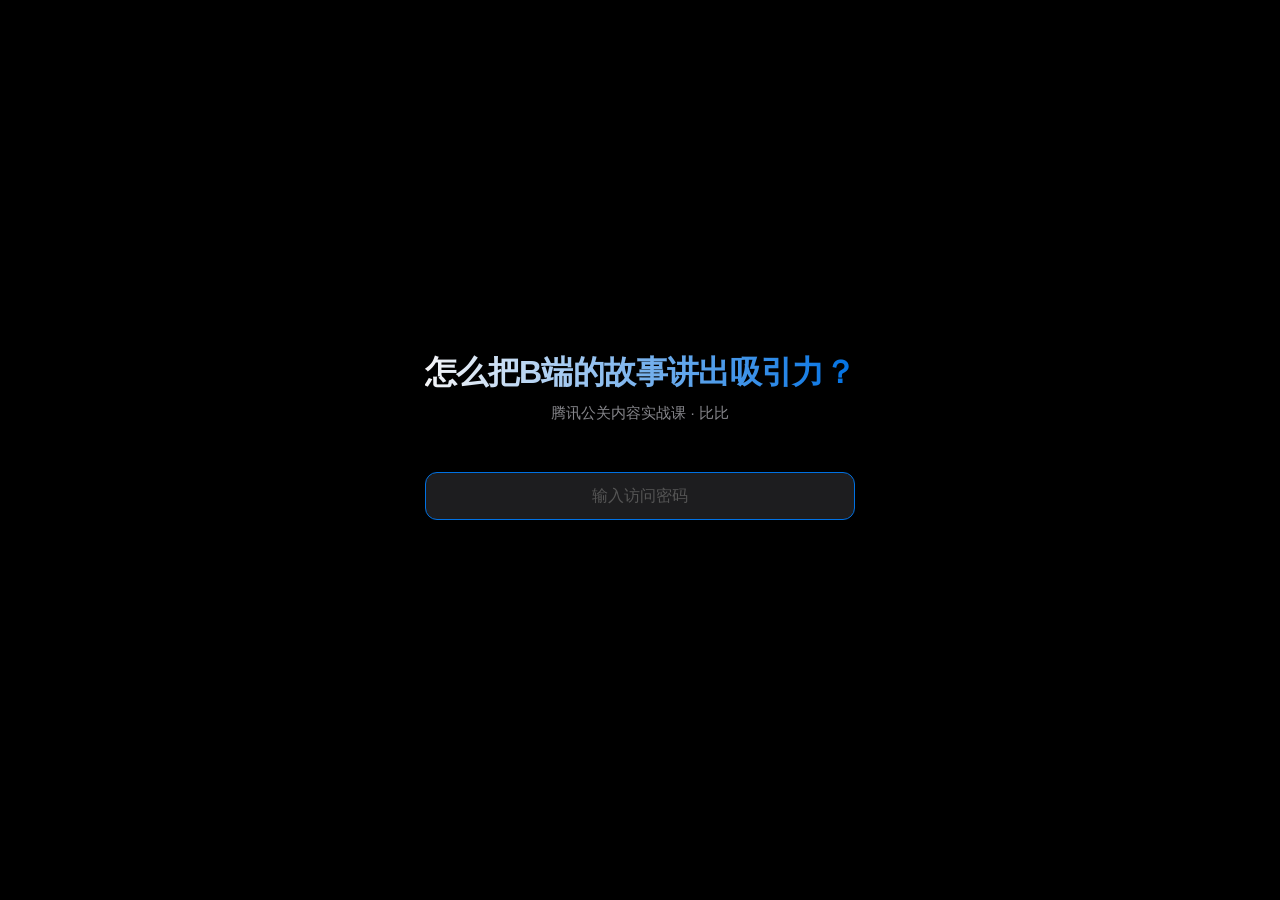
<file: index.html>
<!DOCTYPE html>
<html lang="zh-CN">
<head>
<meta charset="UTF-8">
<meta name="viewport" content="width=device-width, initial-scale=1.0">
<title>腾讯公关内容实战课</title>
<style>
* { margin: 0; padding: 0; box-sizing: border-box; }
body {
  background: #000;
  color: #f5f5f7;
  font-family: -apple-system, 'SF Pro Display', 'PingFang SC', 'Microsoft YaHei', sans-serif;
  min-height: 100vh;
  display: flex;
  align-items: center;
  justify-content: center;
}
.container {
  text-align: center;
  max-width: 480px;
  padding: 40px 24px;
}
h1 {
  font-size: 2em;
  font-weight: 700;
  letter-spacing: -0.02em;
  background: linear-gradient(90deg, #f5f5f7 0%, #0071e3 100%);
  -webkit-background-clip: text;
  -webkit-text-fill-color: transparent;
  margin-bottom: 8px;
}
.subtitle {
  color: #86868b;
  font-size: 0.95em;
  margin-bottom: 48px;
}
input {
  width: 100%;
  padding: 14px 20px;
  background: #1d1d1f;
  border: 1px solid #333;
  border-radius: 12px;
  color: #f5f5f7;
  font-size: 1em;
  outline: none;
  text-align: center;
  letter-spacing: 0.1em;
  transition: border-color 0.2s;
}
input:focus { border-color: #0071e3; }
input::placeholder { color: #555; letter-spacing: 0; }
.error {
  color: #ff453a;
  font-size: 0.85em;
  margin-top: 12px;
  opacity: 0;
  transition: opacity 0.2s;
}
.error.show { opacity: 1; }
.links {
  display: none;
  margin-top: 48px;
}
.links.show { display: block; }
.link-card {
  display: block;
  padding: 20px 24px;
  background: #1d1d1f;
  border: 1px solid #333;
  border-radius: 12px;
  margin-bottom: 16px;
  text-decoration: none;
  color: #f5f5f7;
  transition: border-color 0.2s, background 0.2s;
  text-align: left;
}
.link-card:hover {
  border-color: #0071e3;
  background: #1a1a2e;
}
.link-card .label {
  font-size: 1.2em;
  font-weight: 600;
  margin-bottom: 4px;
}
.link-card .desc {
  color: #86868b;
  font-size: 0.85em;
}
</style>
</head>
<body>
<div class="container">
  <h1>怎么把B端的故事讲出吸引力？</h1>
  <div class="subtitle">腾讯公关内容实战课 · 比比</div>

  <div id="auth-section">
    <input type="password" id="pwd" placeholder="输入访问密码" autofocus>
    <div class="error" id="err">密码错误</div>
  </div>

  <div class="links" id="links">
    <a class="link-card" href="./slides/">
      <div class="label">课件 PPT →</div>
      <div class="desc">全部幻灯片，含动画效果</div>
    </a>
    <a class="link-card" href="./prompt/">
      <div class="label">PR审稿提示词 →</div>
      <div class="desc">企业公关内容审核 + 趣味性评估，可一键复制</div>
    </a>
  </div>
</div>

<script>
const HASH = '3ee9ef93d8dc2b7b4e7c7ec6ab502bc6cbb56d02316ab6d4025e9aae7e466380';
const KEY = 'tencent-pr-auth';

async function sha256(msg) {
  const buf = await crypto.subtle.digest('SHA-256', new TextEncoder().encode(msg));
  return Array.from(new Uint8Array(buf)).map(b => b.toString(16).padStart(2,'0')).join('');
}

function unlock() {
  document.getElementById('auth-section').style.display = 'none';
  document.getElementById('links').classList.add('show');
  sessionStorage.setItem(KEY, '1');
}

if (sessionStorage.getItem(KEY) === '1') {
  unlock();
}

document.getElementById('pwd').addEventListener('keydown', async function(e) {
  if (e.key !== 'Enter') return;
  const h = await sha256(this.value);
  if (h === HASH) {
    unlock();
  } else {
    document.getElementById('err').classList.add('show');
    this.value = '';
    setTimeout(() => document.getElementById('err').classList.remove('show'), 2000);
  }
});
</script>
</body>
</html>
</file>
